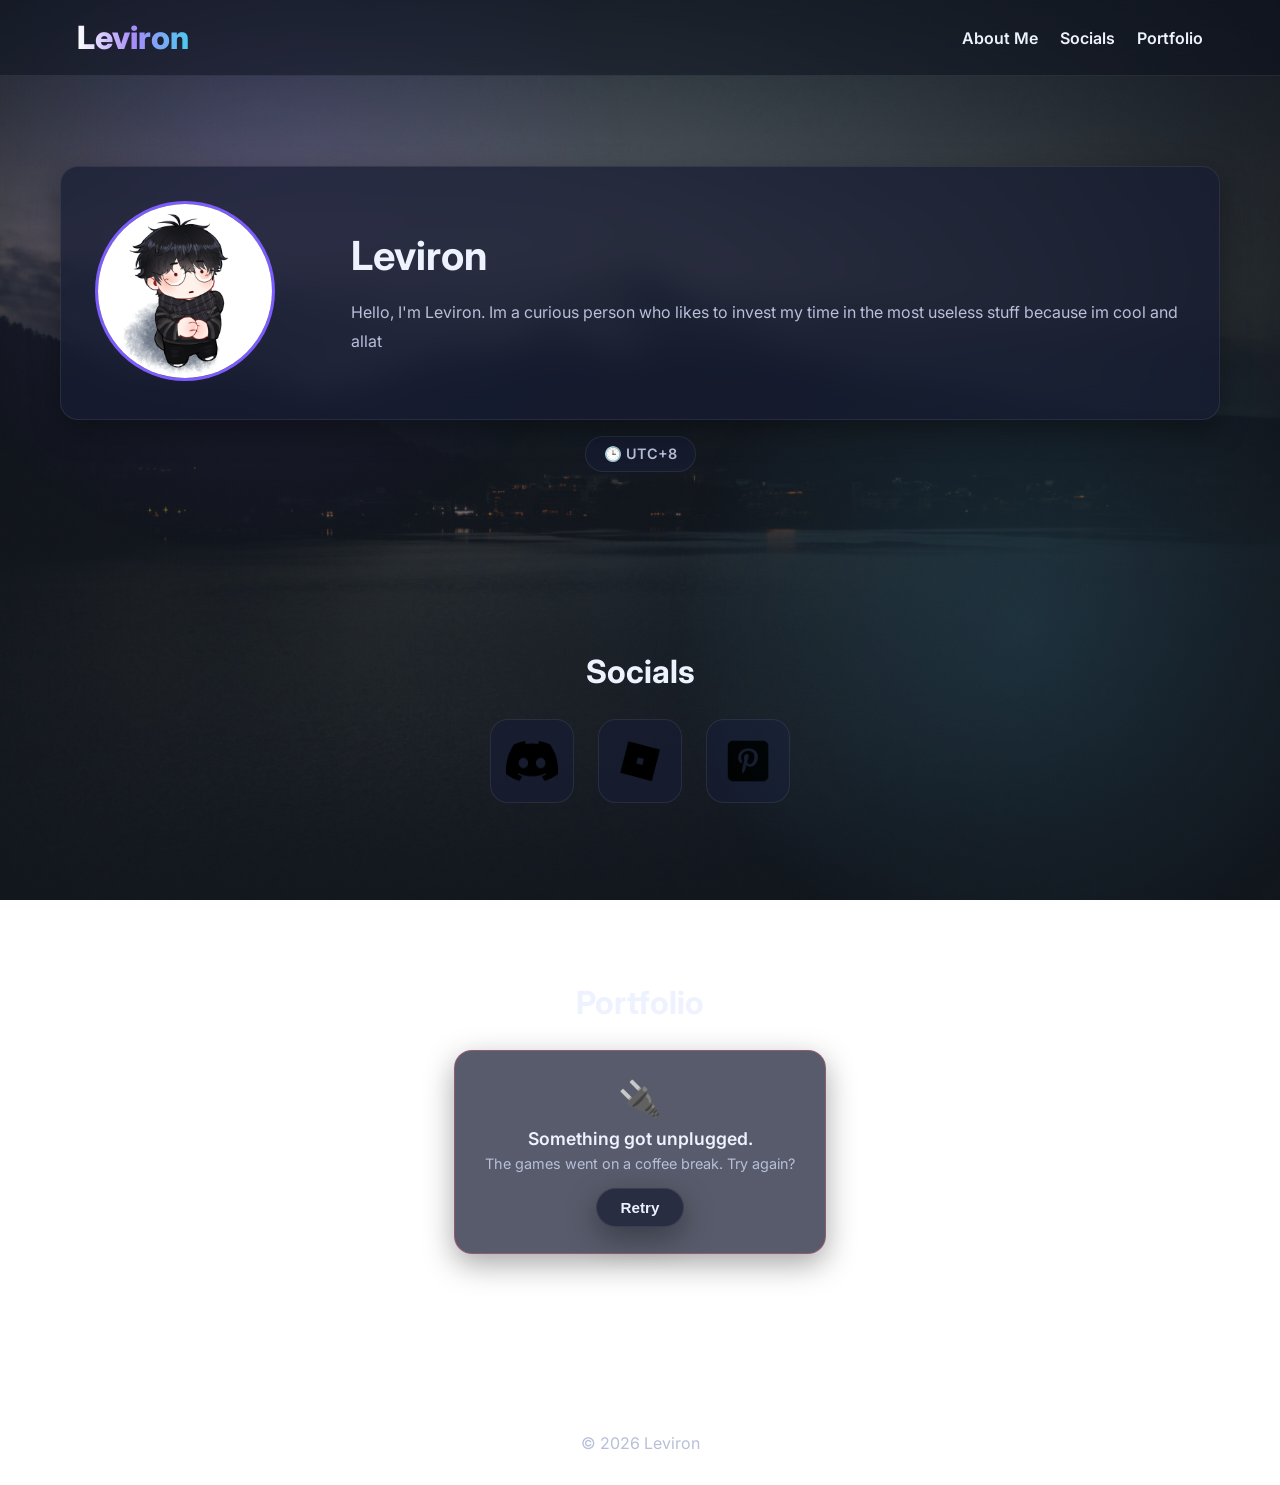
<file: index.html>
<!DOCTYPE html>
<html lang="en">
<head>
    <meta charset="UTF-8">
    <meta name="viewport" content="width=device-width, initial-scale=1.0">

    <title>Leviron</title>

    <link rel="icon" type="image/png" href="Assets/PageIcon.png">

    <!-- Font -->
    <link rel="preconnect" href="https://fonts.googleapis.com">
    <link rel="preconnect" href="https://fonts.gstatic.com" crossorigin>
    <link href="https://fonts.googleapis.com/css2?family=Inter:wght@300;400;500;600;700;800&display=swap" rel="stylesheet">

    <link rel="stylesheet" href="style.css">

    <!-- Discord Embed -->
    <meta property="og:title" content="Leviron">
    <meta property="og:description" content="Leviron's Bio">
    <meta property="og:image" content="leviron.xyz/Profile.png">
    <meta property="og:type" content="website">
</head>

<body>
<div class="background"></div>

<header>

    <div class="logo">
        Leviron
    </div>

    <nav>

        <a href="#about">About Me</a>

        <a href="#socials">Socials</a>

        <a href="#portfolio">Portfolio</a>

    </nav>

</header>


<!-- ================= ABOUT ================= -->

<section id="about" class="section">

    <div class="card about-card">

        <div class="profile-side">

            <img src="Assets/Profile.png" class="profile-image">

        </div>

        <div class="about-text">

            <h1 class="glow-title">
                Leviron
            </h1>

            <p>

                Hello, I'm Leviron. Im a curious person who likes to invest my time in the most useless stuff because im cool and allat
           </p>

        </div>

    </div>

    <div class="tz-badge" id="tzBadge" tabindex="0" role="button" aria-label="Show current local time">
        <span id="tzLabel">🕒 UTC+8</span>
    </div>

</section>



<!-- ================= SOCIALS ================= -->

<section id="socials" class="section">

    <h2>Socials</h2>

    <div class="social-container">

        <!-- Copy this to add another social -->

        <a href="https://discord.com/users/1181851467758440529" target="_blank" rel="noopener noreferrer" class="social">
            <img src="Assets/discord.png" alt="Discord">
        </a>

        <a href="https://www.roblox.com/users/1883088136/profile" target="_blank" rel="noopener noreferrer" class="social">
            <img src="Assets/roblox.png" alt="Discord">
        </a>

        </a>

        <a href="https://pinterest.com/itzl3vir0n" target="_blank" rel="noopener noreferrer" class="social">
            <img src="Assets/pinterest.png" alt="Discord">
        </a>
    </div>

</section>




<!-- ================= PORTFOLIO ================= -->

<section id="portfolio" class="section">
<h2>Portfolio</h2>
<div id="portfolio-grid" class="portfolio-grid"></div>
<div style="text-align:center;margin:2rem">
<button id="loadMore">Load More</button>
</div>
</section>

<footer>

    © 2026 Leviron

</footer>

<script src="script.js"></script>

</body>
</html>
</file>
<file: style.css>
/* Updated style.css
   Responsive portfolio theme for Leviron
*/
:root{
    --bg:#0b1020;
    --bg2:#151b35;
    --card:rgba(23,28,50,.72);
    --card-hover:rgba(35,40,68,.85);
    --accent:#7c5cff;
    --accent2:#4cc9f0;
    --text:#eef2ff;
    --muted:#b7bfd9;
    --radius:18px;
    --shadow:0 10px 30px rgba(0,0,0,.35);
    --shadow-hover:0 18px 40px rgba(0,0,0,.45),0 0 18px rgba(124,92,255,.25);
    --border-hover:rgba(124,92,255,.35);
}

*{
    margin:0;
    padding:0;
    box-sizing:border-box;
}

html{
    scroll-behavior:smooth;
}

body{
    font-family:Inter,system-ui,sans-serif;
    color:var(--text);

    /* Fixed background image */
    background:
        linear-gradient(rgba(10,14,28,.55), rgba(10,14,28,.55)),
        url("Assets/bg.jpg");

    background-size:cover;
    background-position:center;
    background-repeat:no-repeat;
    background-attachment:fixed;

    min-height:100vh;
    overflow-x:hidden;
}

.background{
    position:fixed;
    inset:0;
    pointer-events:none;
    background:
        radial-gradient(circle at 20% 20%,rgba(124,92,255,.15),transparent 30%),
        radial-gradient(circle at 80% 70%,rgba(76,201,240,.12),transparent 30%);
}

header{
    position:sticky;
    top:0;
    z-index:99;
    width:100%;
    display:flex;
    justify-content:space-between;
    align-items:center;
    padding:18px 6%;
    backdrop-filter:blur(14px);
    background:rgba(10,14,28,.45);
    border-bottom:1px solid rgba(255,255,255,.08);
}

.logo{
    font-size:2rem;
    font-weight:800;
    background:linear-gradient(90deg,#fff,#a78bfa,#4cc9f0);
    -webkit-background-clip:text;
    background-clip:text;
    color:transparent;
}

nav{
    display:flex;
    gap:22px;
    flex-wrap:wrap;
}

nav a{
    color:var(--text);
    text-decoration:none;
    font-weight:600;
    position:relative;
}

nav a:after{
    content:"";
    position:absolute;
    left:0;
    bottom:-5px;
    width:0;
    height:2px;
    background:var(--accent);
    transition:.25s;
}

nav a:hover:after{
    width:100%;
}

.section{
    max-width:1200px;
    margin:auto;
    padding:90px 20px;
    width:100%;
}

h2{
    text-align:center;
    font-size:2rem;
    margin-bottom:28px;
}

.card{
    background:var(--card);
    border:1px solid rgba(255,255,255,.08);
    backdrop-filter:blur(16px);
    border-radius:18px;
    box-shadow:var(--shadow);

    transition:
        transform .25s ease,
        border-color .25s ease,
        box-shadow .25s ease,
        background .25s ease;
}

.card:hover,
.portfolio-card:hover{
    transform:translateY(-6px) scale(1.02);

    border-color:var(--border-hover);

    background:var(--card-hover);

    box-shadow:var(--shadow-hover);
}

.card:active,
.portfolio-card:active{
    transform:translateY(0) scale(.98);
}

.about-card{
    display:grid;
    grid-template-columns:220px 1fr;
    gap:36px;
    padding:34px;
    align-items:center;
}

.profile-image{
    width:180px;
    height:180px;
    border-radius:50%;
    object-fit:cover;
    border:3px solid var(--accent);

    transition:
        transform .25s ease,
        box-shadow .25s ease;
}

.profile-image:hover{
    transform:scale(1.05);
    box-shadow:0 0 20px rgba(124,92,255,.35);
}

.glow-title{
    font-size:2.5rem;
    margin-bottom:18px;
}

.about-text p{
    line-height:1.8;
    color:var(--muted);
}

.social-container{
    display:flex;
    justify-content:center;
    gap:24px;
    flex-wrap:wrap;
}

.social{
    width:84px;
    height:84px;
    display:flex;
    align-items:center;
    justify-content:center;

    border-radius:18px;
    background:var(--card);
    border:1px solid rgba(255,255,255,.08);

    transition:
        transform .25s ease,
        box-shadow .25s ease,
        border-color .25s ease,
        background .25s ease;
}

.social img{
    width:52px;
    height:52px;

    transition:
        transform .25s ease,
        filter .25s ease;
}

.social:hover{
    transform:translateY(-6px) scale(1.05);

    border-color:var(--border-hover);

    background:var(--card-hover);

    box-shadow:var(--shadow-hover);
}

.social:hover img{
    transform:scale(1.15) rotate(5deg);
    filter:drop-shadow(0 0 8px rgba(124,92,255,.5));
}

.social:active{
    transform:translateY(0) scale(.96);
}

.tz-badge{
    display:block;
    width:fit-content;
    margin:16px auto 0;
    padding:8px 18px;
    border-radius:999px;
    background:var(--card);
    border:1px solid rgba(255,255,255,.08);
    color:var(--muted);
    font-size:.9rem;
    font-weight:600;
    cursor:pointer;
    user-select:none;
    text-align:center;
    min-width:110px;

    transition:
        transform .25s ease,
        border-color .25s ease,
        box-shadow .25s ease,
        background .25s ease,
        color .25s ease;
}

.tz-badge:hover,
.tz-badge:focus-visible,
.tz-badge.active{
    transform:translateY(-3px);
    border-color:var(--border-hover);
    background:var(--card-hover);
    box-shadow:var(--shadow-hover);
    color:var(--text);
}

.tz-badge:focus-visible{
    outline:2px solid var(--accent2);
    outline-offset:3px;
}

.portfolio-grid{
    display:flex;
    flex-wrap:wrap;
    justify-content:center;
    gap:22px;
    margin-top:25px;
}

.portfolio-card{
    flex:0 0 220px;
    width:220px;
    background:rgba(23,28,50,.75);
    border:1px solid rgba(255,255,255,.08);
    border-radius:18px;
    overflow:hidden;

    transition:
        transform .25s ease,
        border-color .25s ease,
        box-shadow .25s ease,
        background .25s ease;
}

.portfolio-image{
    width:100%;
    aspect-ratio:1/1;
    object-fit:cover;

    transition:transform .25s ease;
}

.portfolio-card:hover .portfolio-image{
    transform:scale(1.06);
}

.portfolio-content{
    padding:14px;
}

.role{
    display:inline-block;
    padding:4px 10px;
    border-radius:999px;
    background:#7c5cff25;
    color:#bfa9ff;
    font-size:13px;
    margin:8px 8px 8px 0;
}

.portfolio-content p{
    color:var(--muted);
}

.portfolio-content strong{
    display:block;
    margin-top:4px;
}

@media(max-width:768px){

    header{
        padding:18px;
        flex-direction:column;
        justify-content:center;
        align-items:center;
        gap:16px;
    }

    nav{
        width:100%;
        justify-content:center;
        gap:16px;
    }

    .section{
        padding:70px 18px;
    }

    .about-card{
        display:flex;
        flex-direction:column;
        align-items:center;
        text-align:center;
        padding:26px;
        gap:20px;
        height:auto;
    }

    .about-text{
        width:100%;
    }

    .about-text p{
        width:100%;
        overflow-wrap:break-word;
    }

    .profile-image{
        width:140px;
        height:140px;
    }

    .portfolio-card{
        flex-basis:180px;
        width:180px;
    }
}

@media(max-width:430px){

    .logo{
        font-size:1.7rem;
    }

    nav a{
        font-size:14px;
    }

    .profile-image{
        width:120px;
        height:120px;
    }

    .glow-title{
        font-size:1.8rem;
    }

    .portfolio-card{
        flex-basis:220px;
        width:220px;
    }
}

footer{
    width:100%;
    text-align:center;
    padding:32px 20px;
    color:var(--muted);
    display:flex;
    justify-content:center;
    align-items:center;
}

.game-title{
    width:100%;
    overflow:hidden;
    white-space:nowrap;
}

.game-title h3{
    display:inline-block;
    margin:0;
    white-space:nowrap;
    transform:translateX(0);
}

button,
#loadMore{
    appearance:none;
    cursor:pointer;

    padding:14px 30px;

    border-radius:999px;

    border:1px solid rgba(255,255,255,.08);

    background:var(--card);
    backdrop-filter:blur(16px);

    color:var(--text);

    font-size:1rem;
    font-weight:600;

    transition:
        transform .25s ease,
        border-color .25s ease,
        box-shadow .25s ease,
        background .25s ease;

    box-shadow:var(--shadow);
}

button:hover,
#loadMore:hover{
    transform:translateY(-6px) scale(1.05);

    border-color:var(--border-hover);

    background:var(--card-hover);

    box-shadow:var(--shadow-hover);
}

button:active,
#loadMore:active{
    transform:translateY(0) scale(.96);
}

button:focus-visible,
#loadMore:focus-visible{
    outline:2px solid var(--accent2);
    outline-offset:3px;
}

/* ================= Portfolio loading / error states ================= */

.portfolio-status{
    display:flex;
    flex-direction:column;
    align-items:center;
    gap:14px;
    text-align:center;
    color:var(--muted);
    font-weight:600;
    margin:10px auto 0;
}

.portfolio-status:empty{
    display:none;
}

.spinner{
    width:34px;
    height:34px;
    border-radius:50%;
    border:3px solid rgba(255,255,255,.12);
    border-top-color:var(--accent);
    animation:spin .8s linear infinite;
}

@keyframes spin{
    to{ transform:rotate(360deg); }
}

.error-box{
    max-width:420px;
    padding:26px 30px;
    border-radius:var(--radius);
    background:var(--card);
    border:1px solid rgba(255,92,124,.35);
    box-shadow:var(--shadow);
}

.error-box .error-emoji{
    font-size:2.2rem;
    display:block;
    margin-bottom:8px;
}

.error-box .error-title{
    color:var(--text);
    font-size:1.1rem;
    margin-bottom:6px;
}

.error-box .error-sub{
    font-size:.9rem;
    font-weight:400;
    margin-bottom:16px;
}

.error-box button{
    padding:10px 24px;
    font-size:.95rem;
}

/* Skeleton cards shown while waiting for the API */

.skeleton-card{
    flex:0 0 220px;
    width:220px;
    border-radius:18px;
    overflow:hidden;
    background:rgba(23,28,50,.75);
    border:1px solid rgba(255,255,255,.08);
}

.skeleton-card .sk-img,
.skeleton-card .sk-line{
    background:linear-gradient(
        90deg,
        rgba(255,255,255,.04) 25%,
        rgba(255,255,255,.12) 50%,
        rgba(255,255,255,.04) 75%
    );
    background-size:200% 100%;
    animation:shimmer 1.3s ease-in-out infinite;
}

.skeleton-card .sk-img{
    width:100%;
    aspect-ratio:1/1;
}

.skeleton-card .sk-body{
    padding:14px;
    display:flex;
    flex-direction:column;
    gap:10px;
}

.skeleton-card .sk-line{
    height:14px;
    border-radius:8px;
}

.skeleton-card .sk-line.w80{ width:80%; }
.skeleton-card .sk-line.w50{ width:50%; }
.skeleton-card .sk-line.w35{ width:35%; }

@keyframes shimmer{
    from{ background-position:200% 0; }
    to{ background-position:-200% 0; }
}

@media(max-width:768px){
    .skeleton-card{
        flex-basis:180px;
        width:180px;
    }
}

@media(max-width:430px){
    .skeleton-card{
        flex-basis:220px;
        width:220px;
    }
}


/* ================= Roblox Plus popup ad ================= */

.plus-ad{
    position:fixed;
    right:20px;
    bottom:20px;
    z-index:100;
    width:310px;
    max-width:calc(100vw - 32px);
    padding:20px 18px 18px;
    border-radius:var(--radius);
    background:var(--card);
    backdrop-filter:blur(16px);
    -webkit-backdrop-filter:blur(16px);
    border:1px solid var(--border-hover);
    box-shadow:var(--shadow-hover);
    color:var(--text);

    opacity:0;
    transform:translateX(30px);
    pointer-events:none;
    transition:opacity .4s ease, transform .4s ease;
}

.plus-ad.show{
    opacity:1;
    transform:translateX(0);
    pointer-events:auto;
}

.plus-ad-tag{
    position:absolute;
    top:10px;
    left:18px;
    font-size:10px;
    letter-spacing:.08em;
    text-transform:uppercase;
    color:var(--muted);
    opacity:.8;
}

.plus-ad-close{
    position:absolute;
    top:6px;
    right:6px;
    width:28px;
    height:28px;
    padding:0;
    display:flex;
    align-items:center;
    justify-content:center;
    border-radius:50%;
    font-size:1.1rem;
    line-height:1;
    color:var(--muted);
    background:transparent;
    border:none;
    box-shadow:none;
    backdrop-filter:none;
}

.plus-ad-close:hover{
    transform:none;
    color:var(--text);
    background:rgba(255,255,255,.1);
    box-shadow:none;
    border:none;
}

.plus-ad-close:active{
    transform:scale(.9);
}

.plus-ad h4{
    margin:12px 0 4px;
    font-size:1.1rem;
    font-weight:800;
    background:linear-gradient(90deg,#fff,#a78bfa,#4cc9f0);
    -webkit-background-clip:text;
    background-clip:text;
    color:transparent;
}

.plus-ad p{
    font-size:.85rem;
    color:var(--muted);
    margin-bottom:10px;
}

.plus-ad ul{
    list-style:none;
    display:flex;
    flex-direction:column;
    gap:7px;
    margin-bottom:16px;
}

.plus-ad li{
    font-size:.82rem;
    line-height:1.4;
    color:var(--text);
}

.plus-ad-btn{
    display:block;
    width:100%;
    padding:11px 16px;
    text-align:center;
    text-decoration:none;
    font-weight:700;
    font-size:.95rem;
    color:#fff;
    border-radius:999px;
    background:linear-gradient(90deg,var(--accent),var(--accent2));
    box-shadow:0 6px 18px rgba(124,92,255,.35);
    transition:transform .25s ease, box-shadow .25s ease, filter .25s ease;
}

.plus-ad-btn:hover{
    transform:translateY(-2px) scale(1.03);
    box-shadow:0 10px 24px rgba(124,92,255,.5);
    filter:brightness(1.1);
}

.plus-ad-btn:active{
    transform:scale(.97);
}

.plus-ad-btn:focus-visible,
.plus-ad-close:focus-visible{
    outline:2px solid var(--accent2);
    outline-offset:3px;
}

@media(max-width:768px){
    .plus-ad{
        right:12px;
        bottom:12px;
        width:270px;
        padding:18px 14px 14px;
    }

    .plus-ad li{
        font-size:.78rem;
    }
}

@media(prefers-reduced-motion:reduce){
    .plus-ad{
        transition:opacity .2s ease;
        transform:none;
    }
}
</file>
